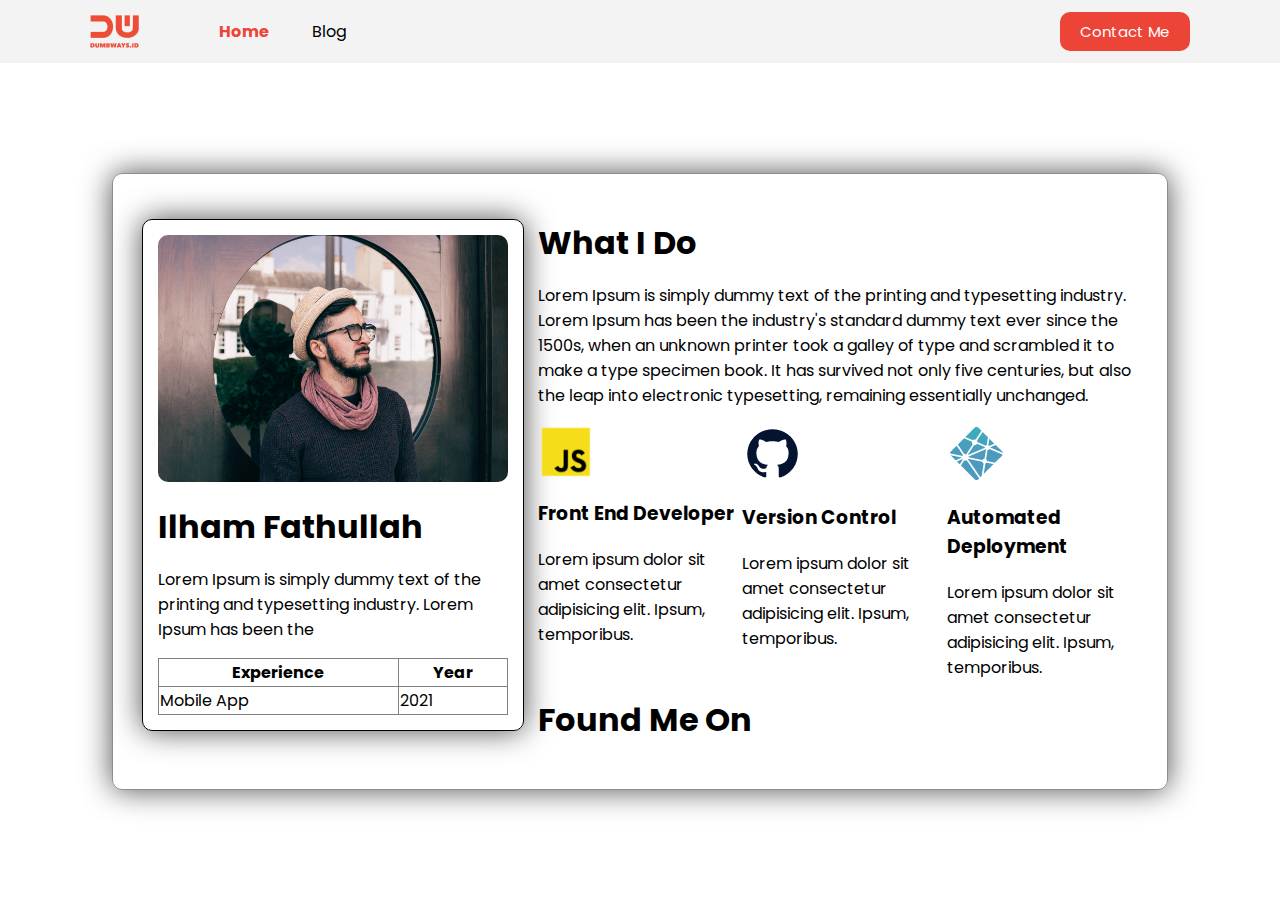
<file: index.html>
<html>

<head>
    <link rel="stylesheet" href="https://cdnjs.cloudflare.com/ajax/libs/font-awesome/6.1.1/css/all.min.css"
        integrity="sha512-KfkfwYDsLkIlwQp6LFnl8zNdLGxu9YAA1QvwINks4PhcElQSvqcyVLLD9aMhXd13uQjoXtEKNosOWaZqXgel0g=="
        crossorigin="anonymous" referrerpolicy="no-referrer" />
    <link rel="stylesheet" href="assets/css/style.css">
    <title>Creating Card</title>
</head>

<body>

    <nav>
        <div class="left-side">
            <a href="index.html">
                <img src="assets/images/logo.png" alt="">
            </a>
            <ul>
                <li>
                    <a class="active" href="index.html">Home </a>
                </li>
                <li>
                    <a href="#">Blog </a>
                </li>
            </ul>
        </div>

        <div class="right-side">
            <a href="contact-me.html">Contact Me</a>
        </div>
    </nav>


    <div class="personal">
        <div class="container-content">
            <div class="left">
                <div style="
                    border: 1px solid black;
                    width:350px;
                    padding: 15px;
                    border-radius: 10px;
                    box-shadow: 0px 0px 30px rgb(79,79,79);
                    margin: auto;
                    ">
                    <img src="assets/images/my-img.jpg" style="width:100% ;  border-radius: 10px;" />
                    <h1 style="margin-bottom: 0px;">Ilham Fathullah</h1>
                    <p>
                        Lorem Ipsum is simply dummy text of the printing and typesetting industry. Lorem Ipsum has been
                        the
                    </p>

                    <table border="1" style="border-collapse:collapse; width: 100%;">
                        <thead>
                            <tr>
                                <th> Experience </th>
                                <th> Year </th>
                            </tr>
                        </thead>

                        <tbody>
                            <tr>
                                <td>Mobile App</td>
                                <td>2021</td>
                            </tr>
                        </tbody>
                    </table>
                </div>
            </div>
            <div class="right">
                <h1>What I Do</h1>
                <p>
                    Lorem Ipsum is simply dummy text of the printing and typesetting industry. Lorem Ipsum has been the
                    industry's standard dummy text ever since the 1500s, when an unknown printer took a galley of type
                    and scrambled it to make a type specimen book. It has survived not only five centuries, but also the
                    leap into electronic typesetting, remaining essentially unchanged.
                </p>

                <div class="skills">
                    <div>
                        <img src="assets/images/js.png" alt="">
                        <h3>Front End Developer</h3>
                        <p>Lorem ipsum dolor sit amet consectetur adipisicing elit. Ipsum, temporibus.</p>
                    </div>
                    <div>
                        <img src="assets/images/git.png" alt="">
                        <h3>Version Control</h3>
                        <p>Lorem ipsum dolor sit amet consectetur adipisicing elit. Ipsum, temporibus.</p>
                    </div>
                    <div>
                        <img src="assets/images/deploy.png" alt="">
                        <h3>Automated Deployment</h3>
                        <p>Lorem ipsum dolor sit amet consectetur adipisicing elit. Ipsum, temporibus.</p>
                    </div>
                </div>

                <div class="sosmed">
                    <h1>Found Me On</h1>
                    <i class="fa-brands fa-facebook-f"></i>
                    <i class="fa-brands fa-twitter"></i>
                    <i class="fa-brands fa-instagram"></i>

                </div>
            </div>

        </div>
    </div>

</body>


</html>
</file>
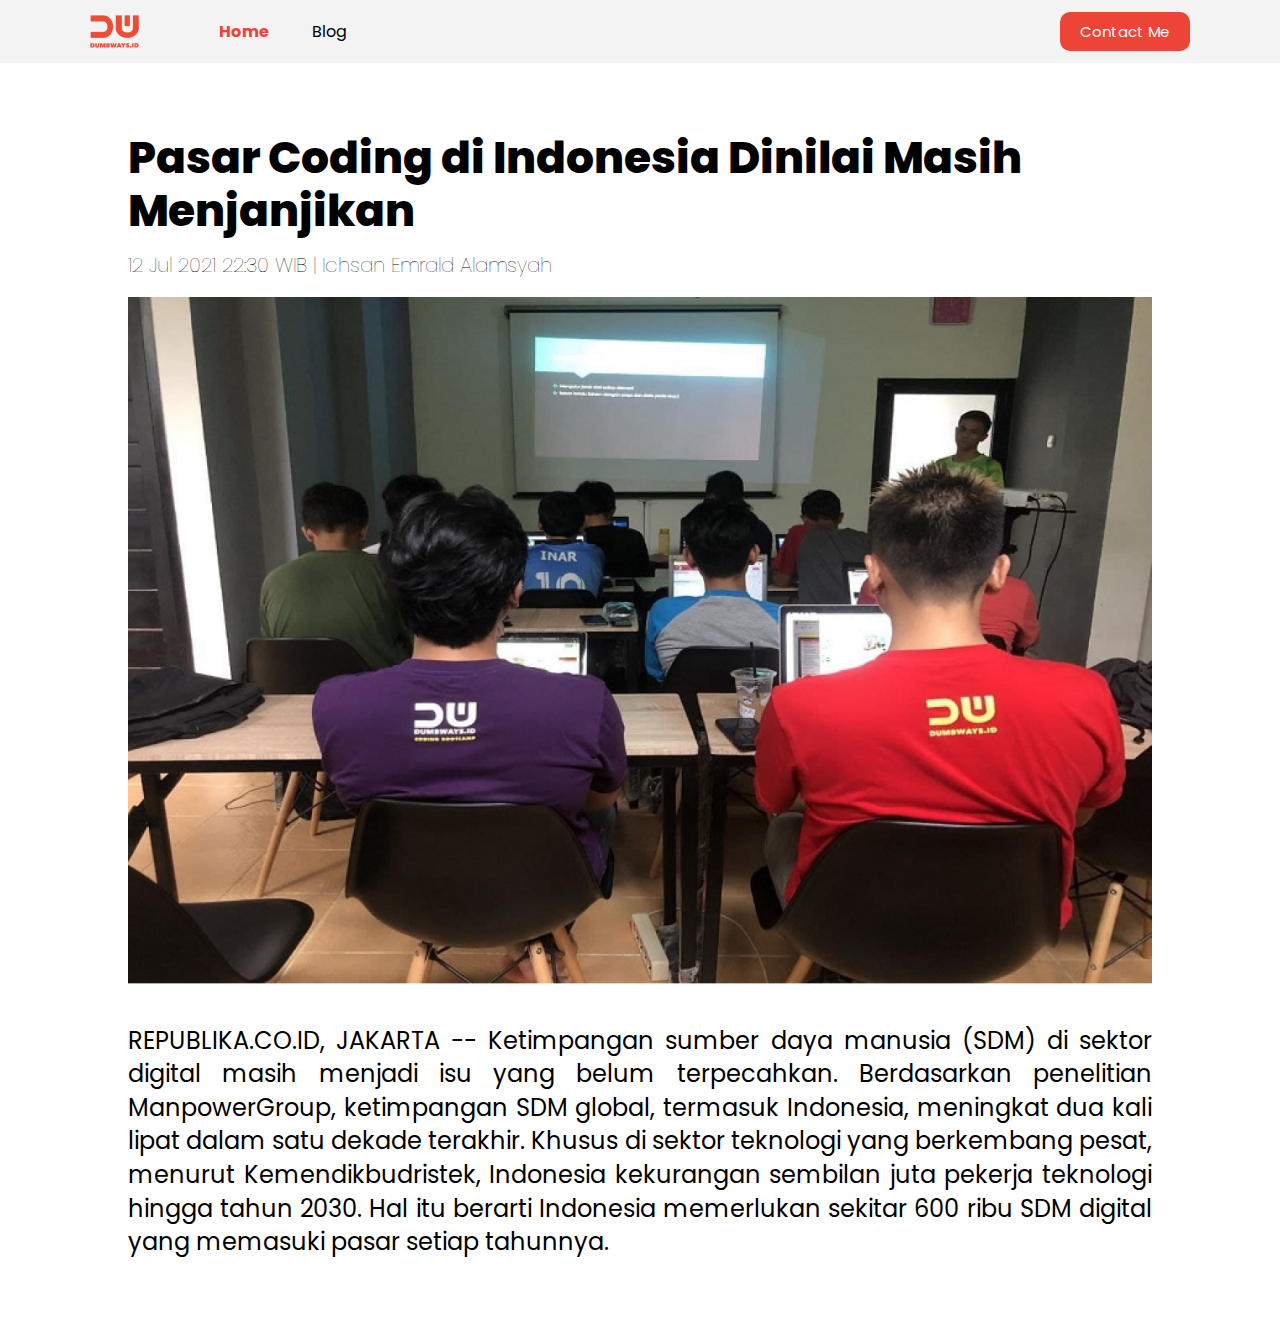
<file: blog-detail.html>
<html>

<head>
    <title>Creating Blog Page - detail</title>
    <link rel="stylesheet" href="assets/css/style.css" />
</head>

<body>
    <!-- NavBar -->
    <nav>
        <div class="left-side">
            <a href="index.html">
                <img src="assets/images/logo.png" alt="">
            </a>
            <ul>
                <li>
                    <a class="active" href="index.html">Home </a>
                </li>
                <li>
                    <a href="blog.html">Blog </a>
                </li>
            </ul>
        </div>

        <div class="right-side">
            <a href="contact-me.html">Contact Me</a>
        </div>
    </nav>

    <!-- Blog -->
    <div class="blog-detail">
        <div class="blog-detail-container">
            <h1>Pasar Coding di Indonesia Dinilai Masih Menjanjikan</h1>
            <div class="author">12 Jul 2021 22:30 WIB | Ichsan Emrald Alamsyah</div>
            <img src="assets/images/blog-img-detail.png" alt="detail" />
            <p>
                REPUBLIKA.CO.ID, JAKARTA -- Ketimpangan sumber daya manusia (SDM) di
                sektor digital masih menjadi isu yang belum terpecahkan. Berdasarkan
                penelitian ManpowerGroup, ketimpangan SDM global, termasuk Indonesia,
                meningkat dua kali lipat dalam satu dekade terakhir. Khusus di sektor
                teknologi yang berkembang pesat, menurut Kemendikbudristek, Indonesia
                kekurangan sembilan juta pekerja teknologi hingga tahun 2030. Hal itu
                berarti Indonesia memerlukan sekitar 600 ribu SDM digital yang
                memasuki pasar setiap tahunnya.
            </p>
        </div>
    </div>
</body>

</html>
</file>
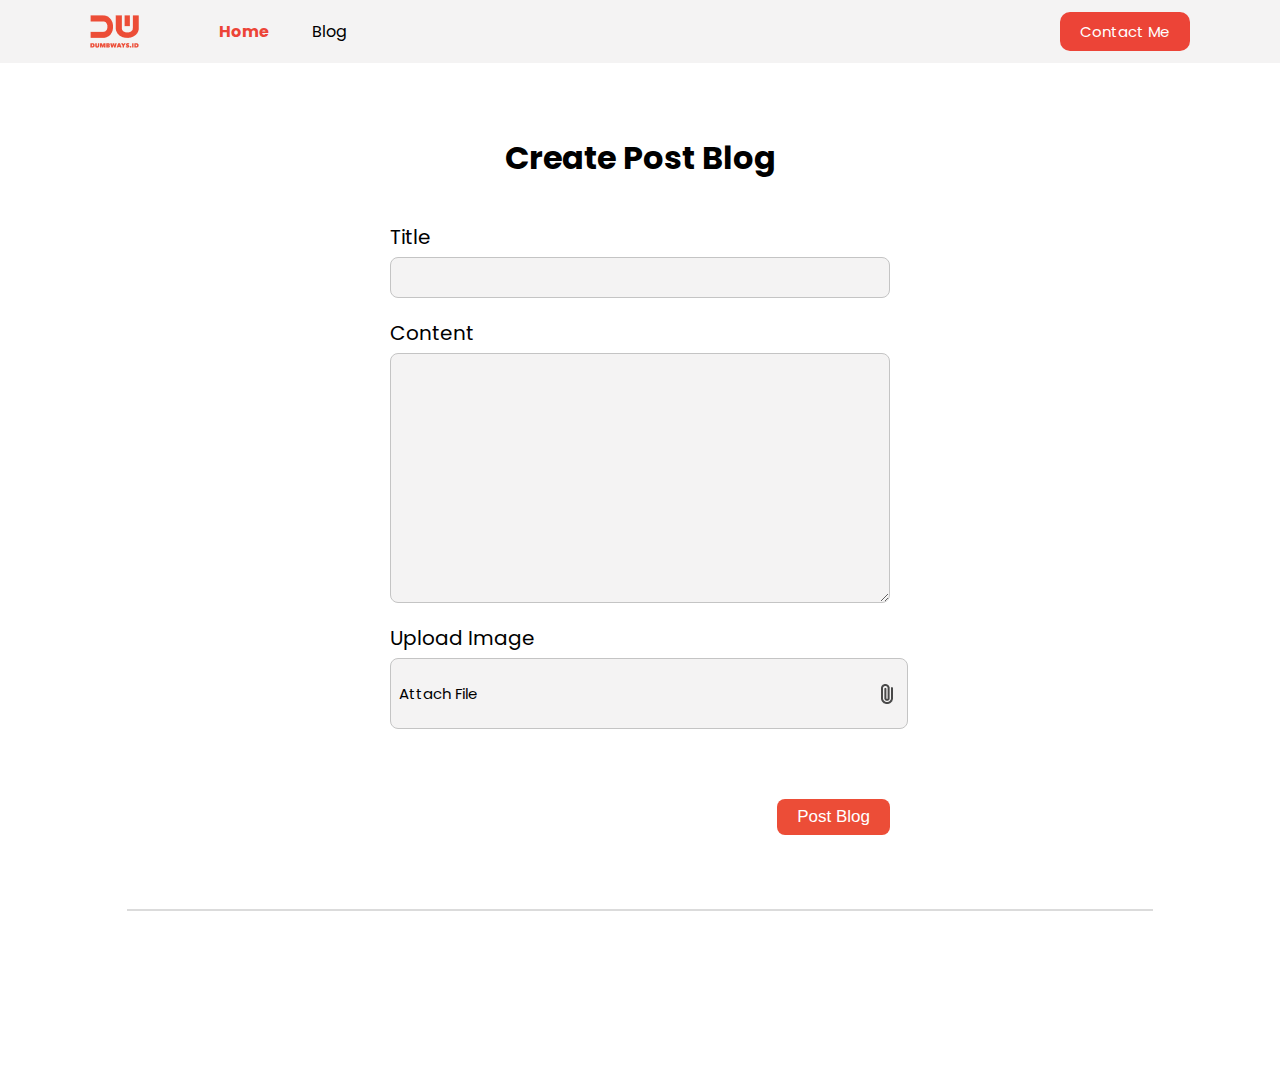
<file: blog.html>
<html>

<head>
    <title>Creating Blog Page</title>
    <link rel="stylesheet" href="assets/css/style.css" />
</head>

<body>
    <!-- NavBar -->
    <nav>
        <div class="left-side">
            <a href="index.html">
                <img src="assets/images/logo.png" alt="">
            </a>
            <ul>
                <li>
                    <a class="active" href="index.html">Home </a>
                </li>
                <li>
                    <a href="blog.html">Blog </a>
                </li>
            </ul>
        </div>

        <div class="right-side">
            <a href="contact-me.html">Contact Me</a>
        </div>
    </nav>

    <!-- Blog -->
    <!-- Form -->
    <div class="blog">
        <div class="blog-form">
            <div class="form-container">
                <form onsubmit="addBlog(event)">
                    <h1>Create Post Blog</h1>
                    <div>
                        <label for="input-blog-title">Title</label>
                        <input type="text" id="input-blog-title" />
                    </div>

                    <div>
                        <label for="input-blog-content">Content</label>
                        <textarea id="input-blog-content"></textarea>
                    </div>
                    <div>
                        <label>Upload Image</label>
                        <div class="input-blog-image-group">
                            <label for="input-blog-image">
                                <p>Attach File</p>
                                <img src="assets/images/file.png" alt="file" />
                            </label>
                            <input type="file" id="input-blog-image" hidden />
                        </div>
                    </div>
                    <div class="button-group">
                        <button type="submit">Post Blog</button>
                    </div>
                </form>
            </div>
        </div>
        <div id="test">
        </div>
        <hr class="line" />

        <!-- List Blog -->
        <div id="contents" class="blog-list">
            <!-- dynamic content would be here -->
            <!-- <div class="blog-list-item">
                <div class="blog-image">
                    <img src="assets/images/blog-img.png" alt="" />
                </div>
                <div class="blog-content">
                    <div class="btn-group">
                        <button class="btn-edit">Edit Post</button>
                        <button class="btn-post">Post Blog</button>
                    </div>
                    <h1>
                        <a href="blog-detail.html" target="_blank">Pasar Coding di Indonesia Dinilai Masih
                            Menjanjikan</a>
                    </h1>
                    <div class="detail-blog-content">
                        12 Jul 2021 22:30 WIB | Ichsan Emrald Alamsyah
                    </div>
                    <p>
                        Ketimpangan sumber daya manusia (SDM) di sektor digital masih
                        menjadi isu yang belum terpecahkan. Berdasarkan penelitian
                        ManpowerGroup, ketimpangan SDM global, termasuk Indonesia,
                        meningkat dua kali lipat dalam satu dekade terakhir. Lorem ipsum,
                        dolor sit amet consectetur adipisicing elit. Quam, molestiae
                        numquam! Deleniti maiores expedita eaque deserunt quaerat! Dicta,
                        eligendi debitis?
                    </p>
                    <div style="text-align: right;">
                        <span style="font-size: 15px; color: grey;">1 hour ago</span>
                    </div>
                </div>
            </div> -->
        </div>

    </div>
    <script src="assets/js/blog.js"></script>
</body>

</html>
</file>
<file: assets/css/style.css>
@import url('https://fonts.googleapis.com/css2?family=Poppins:wght@300&display=swap');

body {
    margin: 0;
    font-family: 'Poppins', sans-serif;
}

nav {
    background-color: #f4f3f3;
    height: 7vh;
    display: flex;
}

nav div {
    display: flex;
    align-items: center;
}

nav .left-side {
    flex: 50%;
    padding-left: 90px;
}

nav .right-side {
    flex: 50%;
    justify-content: flex-end;
    padding-right: 90px;
}

nav ul {
    list-style: none;
    margin-left: 40px;
}

nav ul li {
    display: inline;
    margin-right: 40px;
}

nav ul li a {
    color: black;
    text-decoration: none;
}

nav ul li a.active {
    color: #ec4437;
    font-weight: 700;
}

nav .right-side a {
    text-decoration: none;
    font-size: 15px;
    color: white;
    background-color: #ec4437;
    padding: 8px 20px;
    border-radius: 10px;
    cursor: pointer;
}

.personal {
    height: 93vh;
    align-items: center;
    display: flex;
    justify-content: center;
}

.container-content {
    flex-direction: row;
    width: 80%;
    display: flex;

    border: 1px solid rgb(146, 140, 140);
    padding: 45px 15px;
    border-radius: 10px;
    box-shadow: 0px 0px 30px rgb(79, 79, 79);
}

.container-content .left {
    flex: 40%;
}

.container-content .right {
    flex: 60%;
}

.container-content .skills {
    display: flex;
}

.container-content .sosmed i {
    font-size: 30px;
    margin-right: 15px;
}

.container-content .right h1 {
    margin: 0;
}

/* Blog */


/* Blog Form */
.blog-form {
    padding: 50px 0;
    display: flex;
    justify-content: center;
}

.blog-form .form-container {
    width: 500px;
}

.blog-form .form-container h1 {
    text-align: center;
    margin-bottom: 40px;
}

.blog-form form label {
    font-size: 20px;
    font-weight: 400;
}

.blog-form form input,
textarea,
select {
    width: 100%;
    font-size: 20px;
    font-weight: 400;
    padding: 8px;
    margin-top: 5px;
    margin-bottom: 20px;
    background: #f4f3f3;
    border: 1px solid #c4c4c4;
    border-radius: 8px;
}

.blog-form form textarea {
    height: 250px;
}

.blog-form form .input-blog-image-group {
    width: 100%;
    font-size: 20px;
    font-weight: 400;
    padding: 8px;
    margin-top: 5px;
    margin-bottom: 20px;
    background: #f4f3f3;
    border: 1px solid #c4c4c4;
    border-radius: 8px;
    cursor: pointer;
}

.blog-form form .input-blog-image-group label p {
    font-size: 15px;
}

.blog-form form .input-blog-image-group label {
    cursor: pointer;
    display: flex;
    align-items: center;
    justify-content: space-between;
}

.blog-form form .button-group {
    text-align: right;
}

.blog-form form button {
    margin-top: 50px;
    padding: 8px 20px;
    font-size: 17px;
    background: #ec4d37;
    border-radius: 8px;
    border: none;
    color: #fff;
    cursor: pointer;
}

.blog hr {
    border: 1px solid #dbdbdb;
    width: 80%;
    margin-right: auto;
    margin-left: auto;
}

/* Blog list */
.blog .blog-list {
    margin-top: 80px;
    margin-bottom: 80px;
    display: flex;
    align-items: center;
    flex-direction: column;
}

.blog .blog-list .blog-list-item {
    width: 80%;
    padding: 15px;
    margin-bottom: 20px;
    border: 2px solid #dbdbdb;
    border-radius: 8px;
    display: flex;
}

.blog .blog-list .blog-list-item .blog-image {
    flex: 1;
}

.blog .blog-list .blog-list-item .blog-image img {
    width: 100%;
    height: 300px;
    object-fit: cover;
}

.blog .blog-list .blog-list-item .blog-content {
    padding-left: 20px;
    flex: 2;
}

.blog .blog-list .btn-group {
    text-align: right;
    margin-bottom: 20px;
}

.blog .blog-list .btn-group .btn-edit {
    padding: 5px 10px;
    border: 0;
    border-radius: 4px;
    background: #dbdbdb;
}

.blog .blog-list .btn-group .btn-post {
    padding: 5px 10px;
    border: 0;
    border-radius: 4px;
    background: #ec4d37;
    color: #fff;
}

.blog .blog-list h1 a {
    text-decoration: none;
    color: #000000;
}

.blog .blog-list .detail-blog-content {
    font-weight: 300;
    font-size: 12px;
    line-height: 20px;
}

.blog .blog-list .blog-list-item p {
    margin-top: 20px;
    font-weight: normal;
    font-size: 14px;
    line-height: 20px;
    text-align: justify;
}

/* Blog Detail */
.blog-detail {
    display: flex;
    justify-content: center;
}

.blog-detail-container {
    width: 80%;
    margin: 40px 0;
}

.blog-detail-container img {
    width: 100%;
}

.blog-detail-container h1 {
    font-style: normal;
    font-weight: 800;
    font-size: 44px;
    line-height: 120%;
    margin-bottom: 15px;
}

.blog-detail-container .author {
    font-weight: 100;
    font-size: 20px;
    line-height: 120%;
    margin-bottom: 20px;
}

.blog-detail-container p {
    margin-top: 40px;
    font-style: normal;
    font-weight: normal;
    font-size: 24px;
    line-height: 140%;
    text-align: justify;
}

a.title {
    color: red;
}
</file>
